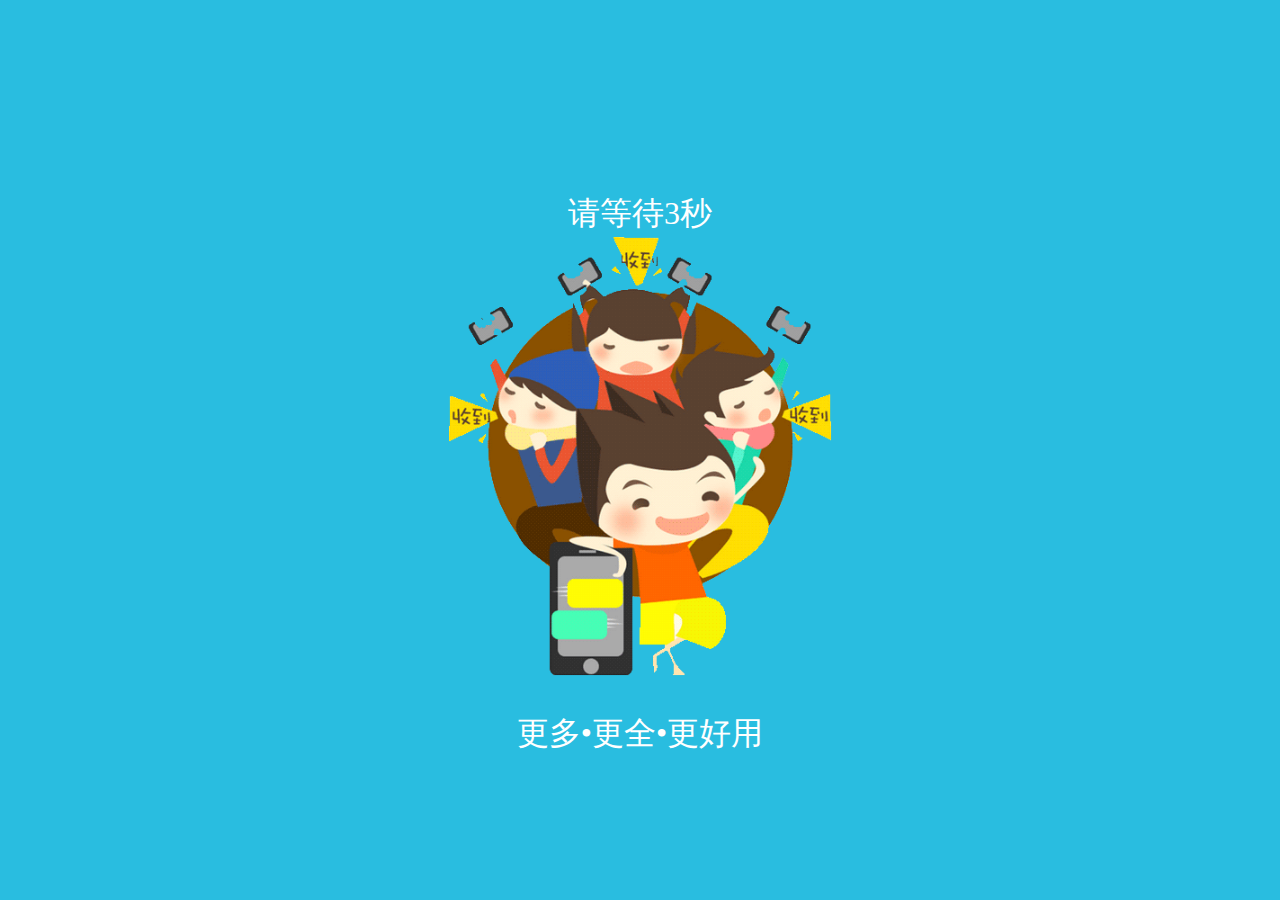
<file: index.html>
<!DOCTYPE html>
<html lang="en">
<head>
    <meta charset="UTF-8">
    <meta name="viewport" content="width=device-width,initial-scale=1.0,
    minimum-scale=1,maximum-scale=1,user-scalable=no"/>
    <title>启动页面</title>
</head>
<style type="text/css">

    body{
        font-family: "Microsoft YaHei", serif;
        max-width:640px;
        min-width:320px;
        margin:0 auto;
        padding:0;
        background-color:#29bde0;
    }
    .box{
        margin-top:30%;
        text-align:center;
    }
    .time{
        diaplay:inline-block;
        font-size:2rem;
        color:#fff;
    }

     .box>img{
         width:60%;

     }
    .box>p{

        font-size:2rem;
        color:#fff;
    }
    @media screen and (max-width:480px){
        html{
            font-size:40%;
        }
    }

</style>
<body>
<div class="box">
    <div class="time">请等待<span di="dd">3</span>秒</div>
    <img src="images/冷启动页面_03.png" alt="启动页面"/>
    <p>更多•更全•更好用</p>
</div>

</body>
</html>
</file>
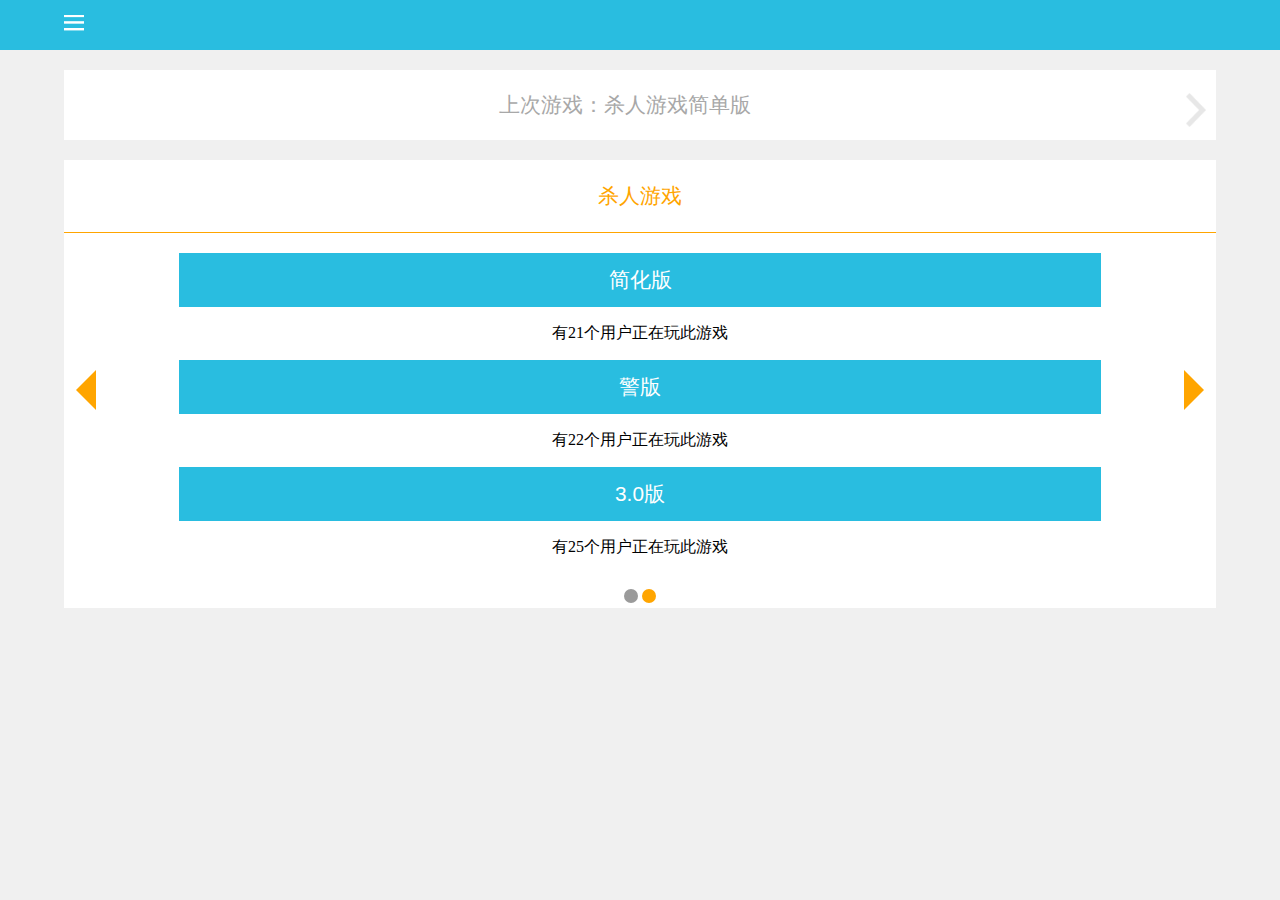
<file: clutch-1.html>
<!DOCTYPE html>
<html lang="en">
<head>
    <meta charset="UTF-8">
    <title>捉鬼游戏-1</title>
    <meta name="viewport" content="width=device-width,initial-scale=1.0,
    minimum-scale=1,maximum-scale=1,user-scalable=no"/>
    <link rel="stylesheet" href="clutch.css">
</head>
<style>
    a{
        text-decoration:none;
    }
    .status a:last-child{
        background-color:orange;
    }
</style>
<body>
<header>
    <a href="###"><img class="header-top" src="images/首页H-left_03.png"></a>
</header>
<main>
    <div class="layout">
        <p>上次游戏：杀人游戏简单版</p>
        <img src="images/right-03.png">
    </div>
    <div class="main">
        <div class="main-title">
            <p>杀人游戏</p>
        </div>
        <div class="main-list-up">
            <button onclick=window.location.href="matching.html";>简化版</button>
            <p>有21个用户正在玩此游戏</p>
        </div>
        <div class="main-list-up">
            <button>警版</button>
            <p>有22个用户正在玩此游戏</p>
        </div>
        <div class="main-list-up">
            <button>3.0版</button>
            <p>有25个用户正在玩此游戏</p>
        </div>
        <div  class="triangle-left" onclick="window.location.href='clutch.html'"></div>
        <div  class="triangle-right" onclick="window.location.href='matching.html'"></div>
        <div class="status">
            <a href="clutch.html"><p>1</p></a>
            <a href="clutch-1.html"><p>2</p></a>
        </div>
    </div>
</main>
</body>
</html>
</file>
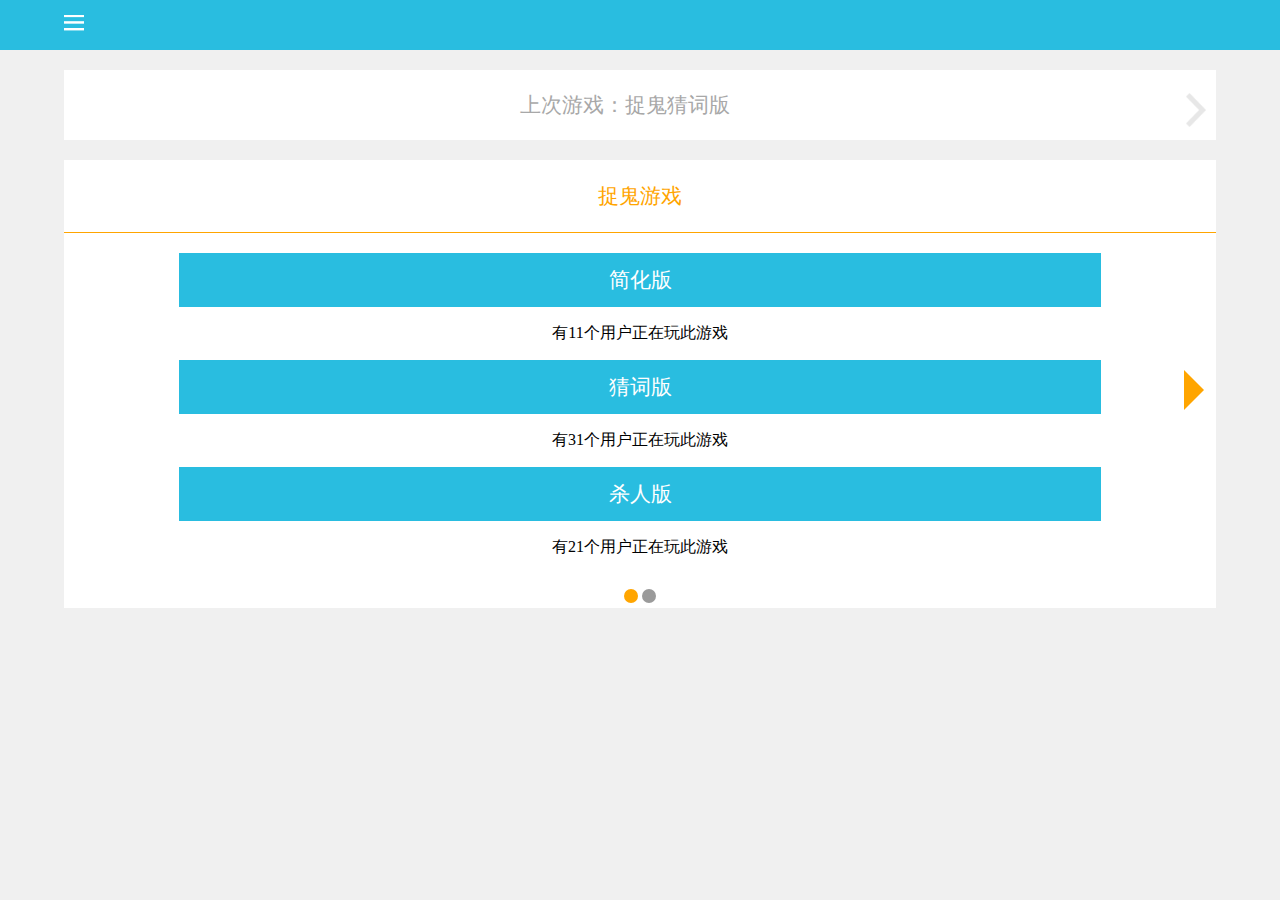
<file: clutch.html>
<!DOCTYPE html>
<html lang="en">
<head>
    <meta charset="UTF-8">
    <title>捉鬼游戏</title>
    <meta name="viewport" content="width=device-width, initial=1.0">
    <link rel="stylesheet" href="clutch.css">
</head>
<style>
    a{
        text-decoration:none;
    }
    .status a:first-child{
        background-color:orange;
    }
</style>
<body>
<header>
    <a href="###"><img class="header-top" src="images/首页H-left_03.png"></a>
</header>
<main>
    <div class="layout">
        <p>上次游戏：捉鬼猜词版</p>
        <img src="images/right-03.png">
    </div>
    <div class="main">
        <div class="main-title">
            <p>捉鬼游戏</p>
        </div>
        <div class="main-list-up">
            <button>简化版</button>
            <p>有11个用户正在玩此游戏</p>
        </div>
        <div class="main-list-up">
            <button>猜词版</button>
            <p>有31个用户正在玩此游戏</p>
        </div>
        <div class="main-list-up">
            <button>杀人版</button>
            <p>有21个用户正在玩此游戏</p>
        </div>

        <div  class="triangle-right" onclick="window.location.href='clutch-1.html'"></div>
        <div class="status">
            <a href="clutch.html"><p>1</p></a>
            <a href="clutch-1.html"><p>2</p></a>
        </div>
    </div>
</main>
</body>
</html>
</file>
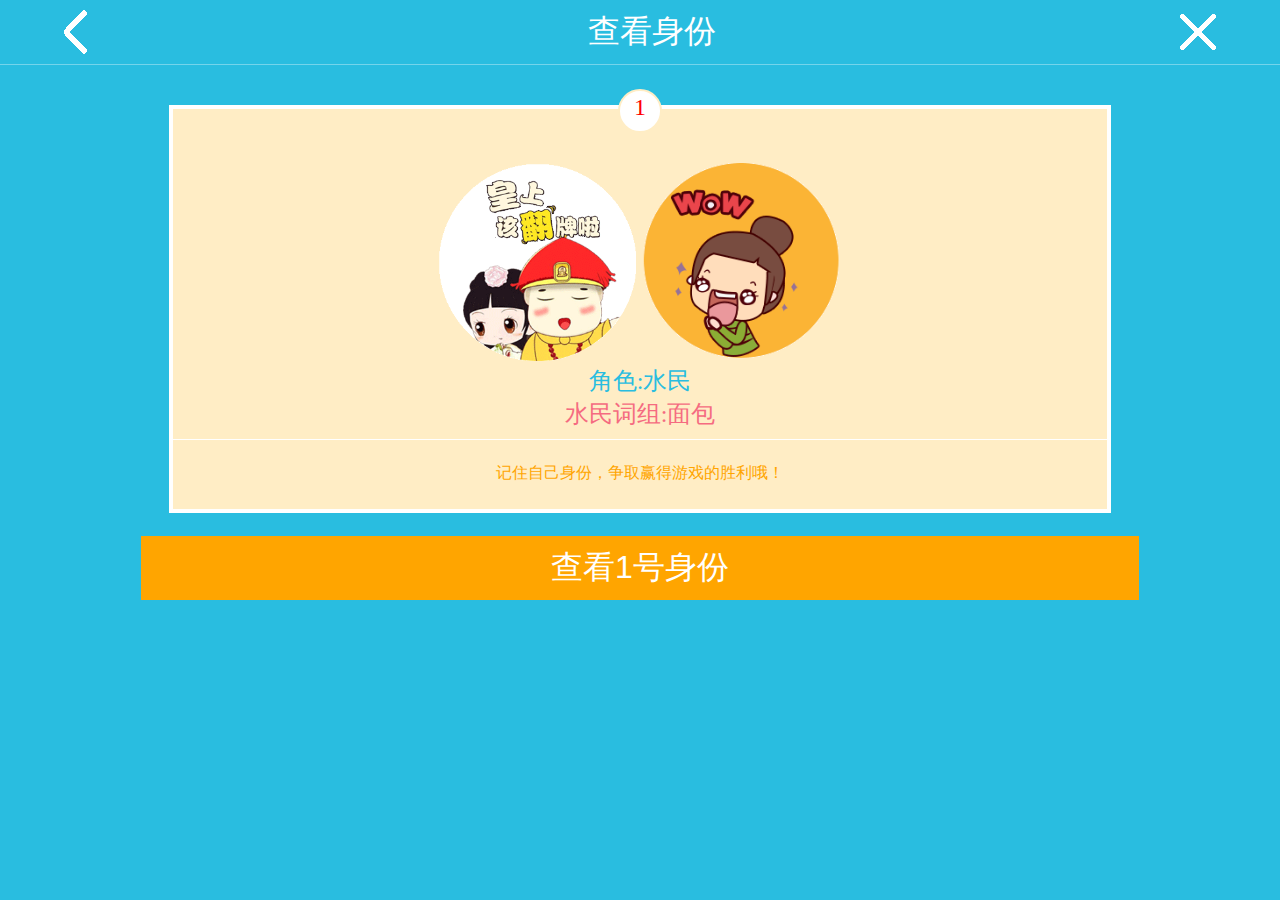
<file: draw.html>
<!DOCTYPE html>
<html lang="en">
<head>
    <meta charset="UTF-8">
    <title>翻牌01</title>
    <meta name="viewport" content="width=device-width,initial-scale=1.0,
    minimum-scale=1,maximum-scale=1,user-scalable=no"/>
    <link rel="stylesheet" href="draw.css">
</head>
<body>
<header>
    <a href="matching.html"><img class="header-main-l" src="images/left.png"></a>
    <p class="header-centre">查看身份</p>
    <a href="clutch.html"><img class="header-main-r" src="images/header-right.png"></a>
</header>
<div class="main"><!--内容区域-->
    <div class="main-top-center">
        <p id="js3-1main_num">1</p>


    </div><!--图片上编码-->
    <img id="js3-main_img1"  src="images/center.png"/><!--主要图片-->
    <!--翻牌后的图片-->
    <img id="js3-main_img2" src="images/center-2.png"/>
    <p id="js3-1main_role">角色:水民</p>

    <p id="js3-1main_group1">水民词组:面包</p>
    <div class="js3-1main_div">
        <p id="js3-1main_prompt">记住自己身份，争取赢得游戏的胜利哦！</p>
    </div>
</div>
    <button onclick="clickIdentity()" id="js3-1btn" >查看1号身份</button>
<script src="jquery-3.1.1.js"></script>
<script src="js3-1.js"></script>
</body>
</html>
</file>
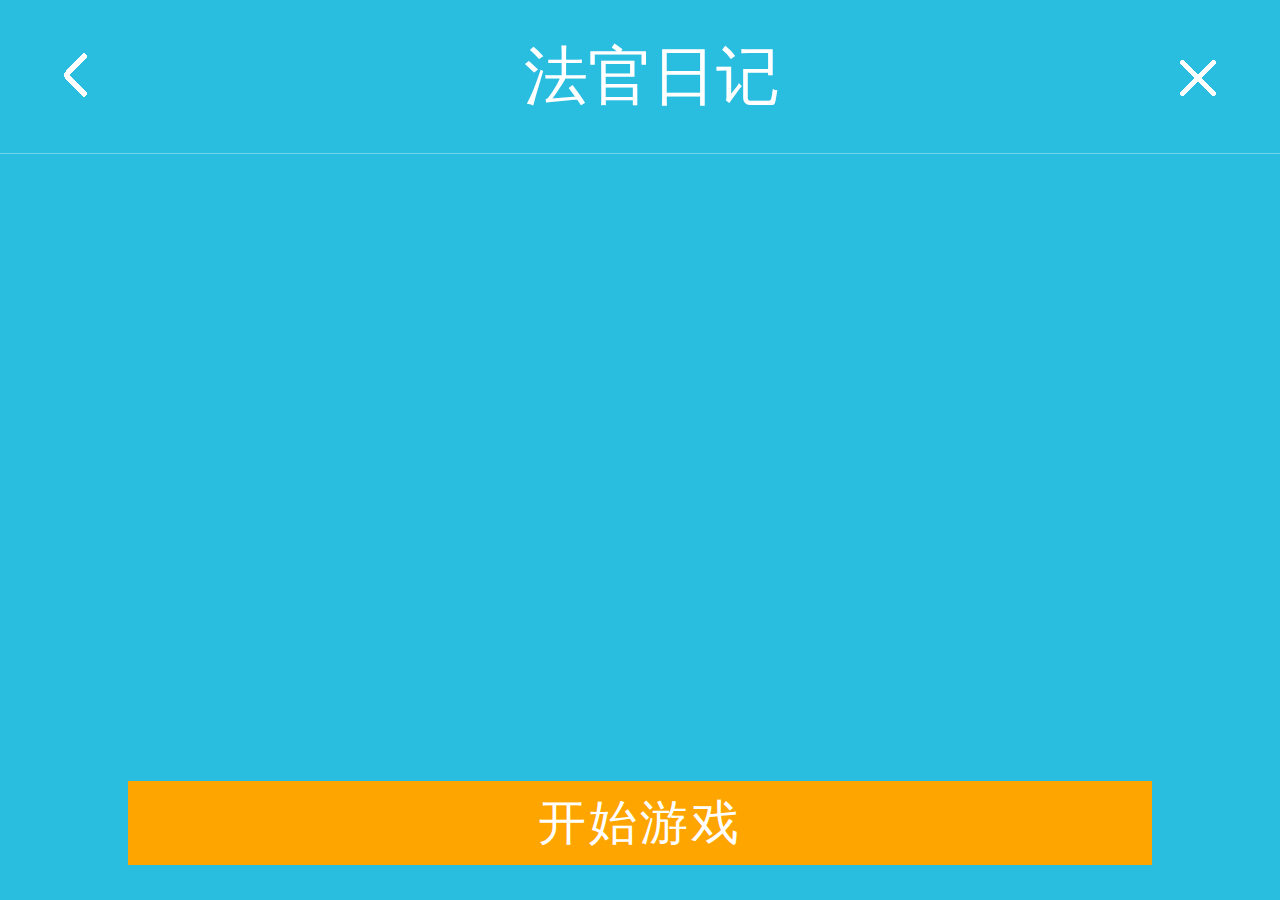
<file: judge.html>
<!DOCTYPE html>
<html lang="en">
<head>
    <meta charset="UTF-8">
    <title>法官日报</title>
    <meta name="viewport" contnet="idth=divce-width,
    initial_scale=1.0,minimum-scale=1,maximum-scale=1,user-scalable=no"/>
    <script src="script/jquery-3.2.1.js" type="text/javascript"></script>
    <link rel="stylesheet" href="judge.css">

</head>
<body>
<header>
    <a href="matching.html"><img class="header-main-l" src="images/left.png"></a>
    <p class="header-centre">法官日记</p>
    <a href="clutch.html"><img class="header-main-r" src="images/header-right.png"></a>
</header>
<div class="identity">

    <!--<div class="news">-->
    <!--<p class="civilian">平民</p>-->
    <!--<div class="news-foot">1号</div>-->
    <!--</div>-->
<!--主要内容，显示玩家身份牌区域-->
<!--</div>-->

</div>
<footer class="foot-bottom">
        <button onclick="js4Btn" id="js3-1btn">开始游戏</button>
</footer>
<script src="jquery-3.1.1.min.js"></script>
<script src="judge.js"></script>
</body>
</html>
</file>
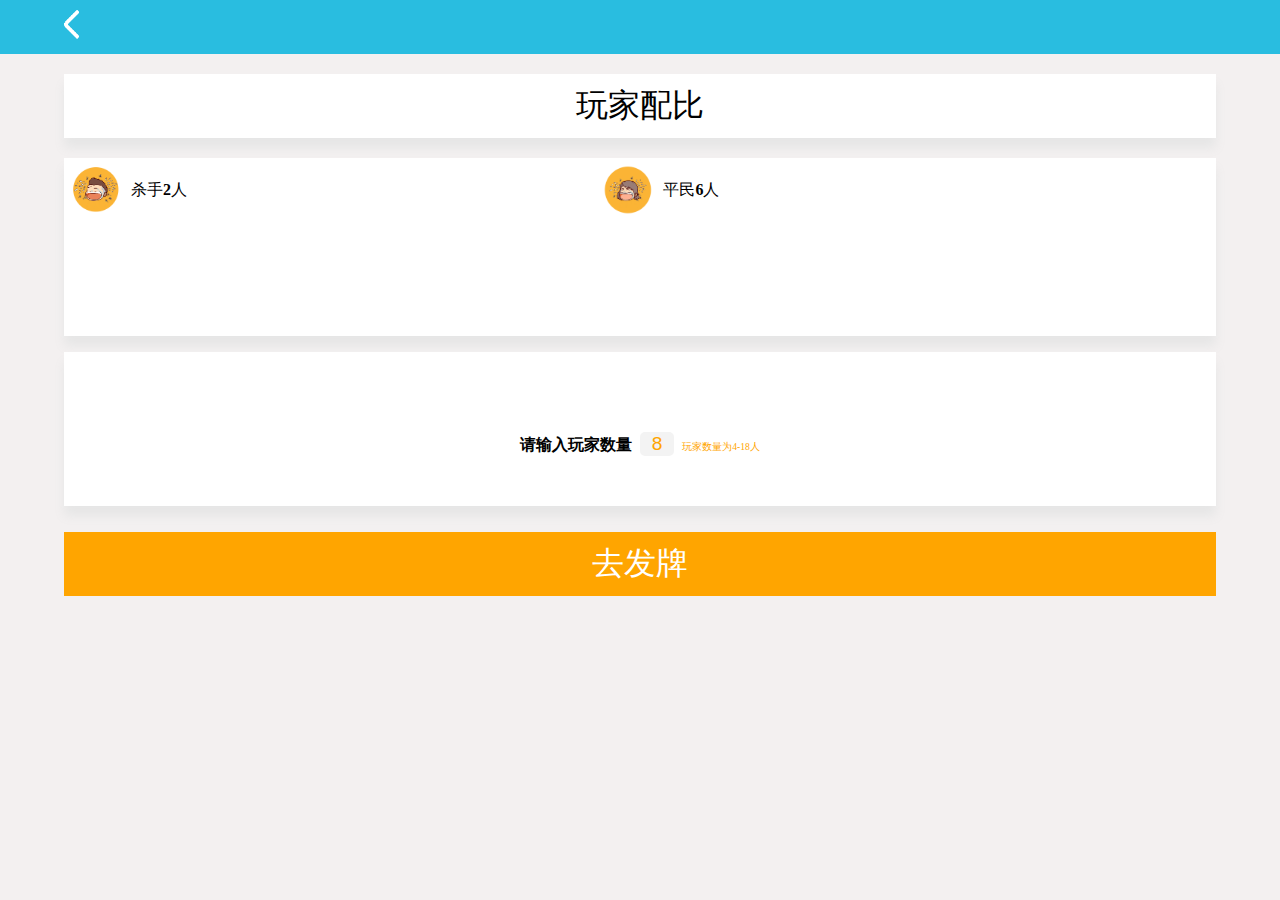
<file: matching.html>
<!DOCTYPE html>
<html lang="en">
<head>
    <meta charset="UTF-8" >
    <meta name="viewport" content="width=device-width,initial-scale=1.0,
    minimum-scale=1,maximum-scale=1,user-scalable=no"/>
    <title>人数设定</title>
    <link rel="stylesheet" href="matching.css">

</head>
<style>

</style>
<body>
<header>
    <a class="header-left" href="clutch-1.html">
        <img src="images/left.png">
    </a>
</header>
<div>
    <div class="min-top">
        玩家配比
    </div>
    <div class="personnel">
        <div class="personnel-01">
            <img src="images/01.png">
            <span>
                杀手<b id="killer">2</b>人
            </span>
        </div>
        <div class="personnel-01">
            <img src="images/02.png">
            <span>
                平民<b id="civilian" >6</b>人
            </span>
        </div>
    </div>
    <div class="personne2">
        <p class="import"><strong>请输入玩家数量
            <input class="import-1" type="tel" min="4" max="18" maxlength="2" id="txt" value="8"
                   onblur="loseFous()" onkeyup="this.value=this.value.replace(/[^\d]/g,'')">
        </strong>
            </strong><span class="import-2">玩家数量为4-18人</span>
        </p>
    </div>
</div>
<footer>
    <button class="footer" onclick="rel()">
        去发牌
    </button>
</footer>
    <script type="text/javascript" src="matching.js"></script>



</body>
</file>
<file: clutch.css>
body{
    margin:0;
    padding:0;
    background-color:#f0f0f0;
}
header{
    background-color:#29bde0;
    padding:15px 5%;
}
.header-top{
    width:20px;
}
.layout{
    margin:20px 5%;
    background-color:#fff;
    text-align:center;
    color:#a8a8a8;
}
 .layout>p{
     display:inline-block;
    font-size:1.3rem;
}
 .layout>img{
     float:right;
     width:20px;
     margin:23px 10px 0 0;

 }
 .main{
     margin:20px 5%;
     background-color:#fff;

 }
 .main-title{
     text-align:center;
     border-bottom:1px solid orange;
     margin-bottom:20px;
     font-size:1.3rem;
     padding:1px 0;
     color:orange;
 }
 .main-list-up{

     padding:0 10%;
 }
 .main-list-up>button{
     width:100%;
     padding:13px;
     border:none;
     background-color:#29bde0;

     font-size:1.3rem;
     color:#fff;
 }
.main-list-up>p{
    text-align:center;
}
.triangle-right {
    float:right;
    margin:-204px 1% 0 0;
    width: 0;
    height: 0;
    border-top: 20px solid transparent;
    border-left: 20px solid orange;
    border-bottom: 20px solid transparent;
}
.triangle-left {
    float:left;
    margin:-204px 0 0 1%;
    width: 0;
    height: 0;
    border-top: 20px solid transparent;
    border-right: 20px solid orange;
    border-bottom: 20px solid transparent;
}
/*当前页面显示*/
.status{
    text-align:center;
    padding-bottom:5px;
}
.status>a{
    display:inline-block;
    width:14px;
    height:14px;
    border-radius:50%;
    background-color:#9a9a9a;
}
.status>a>p{
    margin-top: -2px;
    color: #fff;
    font-size: 1px;
}
</file>
<file: draw.css>
body{
    margin:0;
    background-color:#29bde0;
}
header{
    padding:10px 5%;
    border-bottom:1px solid #74d4eb;
}
.header-main-l{
    float:left;
}
 .header-main-r{
     margin-top:-40px;
    float:right;
}
 .header-centre{
     text-align:center;
     margin:0 auto;
    color:#fff;
    font-size:2rem;
}
 .main{
     background-color:#ffedc5;
     border:4px solid #fff;
     width:73%;
     height: 400px;
     text-align:center;
     margin-left:auto;
     margin-right:auto;
     margin-top:40px;
 }
 .main-top-center{
     width:40px;
     height:40px;
     margin-top:-20px;
     margin-left: auto;
     margin-right: auto;
     border-radius:50%;
     background-color:#fff;
     border:2px solid #ffedc5;
 }
.main-top-center>p{

    margin-top:3px;
    height:40px;
    color:red;
    font-size:1.5rem;
}
 .main>img{
     width:200px;
     padding-top:30px;
     padding-bottom:80px;
 }
 #js3-main_img3{
     width:60%;
 }
 button{
     border:none;
     display:block;
     width:78%;
     margin:23px auto;
     padding-top:10px;
     padding-bottom:10px;
     font-size:2rem;
     color:#fff;
     text-align: center;
     background-color:orange;
 }
 /*跳转页面布局*/
#js3-img-2{
    width:10rem;
    margin-top: -53px;
}
#js3-1main_role{
    font-size:1.5rem;
    color:#29bde0;
    margin-top: -82px;
    margin-bottom: 28px;
}
#js3-1main_group1{
    font-size:1.5rem;
    color:#f56b81;
    margin-top: -27px;
    margin-bottom: -14px;
}
 .js3-1main_div{
    border-top:1px solid #fff;
     margin-top:23px;
}
 #js3-1main_prompt{
     margin-top:23px;
     color:orange;
     font-size:1rem;
 }
</file>
<file: judge.css>
body {
  margin: 0;
  background-color: #29bde0; }

header {
  padding: 33px 5%;
  border-bottom: 1px solid #74d4eb; }

.header-main-l {
  float: left;
  margin-top: 20px; }

.header-main-r {
  float: right;
  margin-top: -60px; }

.header-centre {
  text-align: center;
  margin: 0 auto;
  color: #fff;
  font-size: 4rem; }

.identity {
  float: left;
  width: 100%;
  padding-bottom: 150px; }

.news {
  float: left;
  margin: 3.4%;
  width: 25%;
  height: 227px;
  background-color: #f4d180;
  border: 7px solid white; }

.civilian {
  font-size: 3.5rem;
  text-align: center;
  color: #000; }

.news-foot {
  background-color: #99b0b6;
  margin-top: -12px;
  text-align: center;
  position: relative;
  font-size: 2rem;
  padding: 5px; }

.foot-bottom {
  position: fixed;
  bottom: 0;
  width: 100%;
  height: 160px;
  background-color: #29bde0; }

button {
  position: fixed;
  bottom: 35px;
  width: 80%;
  margin-left: 10%;
  letter-spacing: 3px;
  padding: 10px;
  border: none;
  font-size: 3rem;
  color: #fff;
  background-color: orange; }

/*# sourceMappingURL=judge.css.map */
</file>
<file: matching.css>
body{
    margin:0;
    padding:0;
    background:rgb(243, 240, 240);;
}
header{

    padding:10px 5%;
    background-color:#29bde0;
}
.header-left>img{
    width:15px;

}

.min-top{
    margin:20px 5%;
    text-align:center;
    padding-top:10px;
    padding-bottom:10px;
    font-size:2rem;
    background:#fff;
    box-shadow: 0 10px 10px #e6e6e6;
}
.personnel{
    height:178px;
    margin:0px 5%;
    background:#fff;
    box-shadow: 0 10px 10px #e6e6e6;
}
.personnel-01{
    margin:7px;
    width:45%;
    float:left;
    diaplay:block;
    /*border:1px solid red;*/
}
.personnel-01>img{
    float:left;
    width:50px;
    height:50px;
    /*border:1px solid red;*/
}
.personnel-01>span{
    margin-left:10px;
    float:left;
    line-height:50px;
    /*border:1px solid red;*/
}

.personne2{
    margin:10px 5%;
    background:#fff;
    box-shadow: 0 10px 10px #e6e6e6;
}
.import{
    padding-top:80px;
    padding-bottom:50px;
    text-align:center;
}
.import>span{
    color:orange;
}
button{
    margin:10px 5%;
    width:90%;
    background:orange;
    color:#fff;
    font-size:2rem;
    border:none;
    padding-top:10px;
    padding-bottom:10px;
}
input{
    border:none;
    outline:none;
    border-radius:5px;
    background-color:#f3f3f3;
    color:orange;
    font-size:1.2rem;
}
b{
    /*color:orange;*/
    font-size:1rem;
}
.kill, .man{
    width:15px;
}
.import-1{
    width:30px;
    margin:0 4px;
    text-align:center;
}
.import-2{
    font-size:.6rem;
}
</file>
